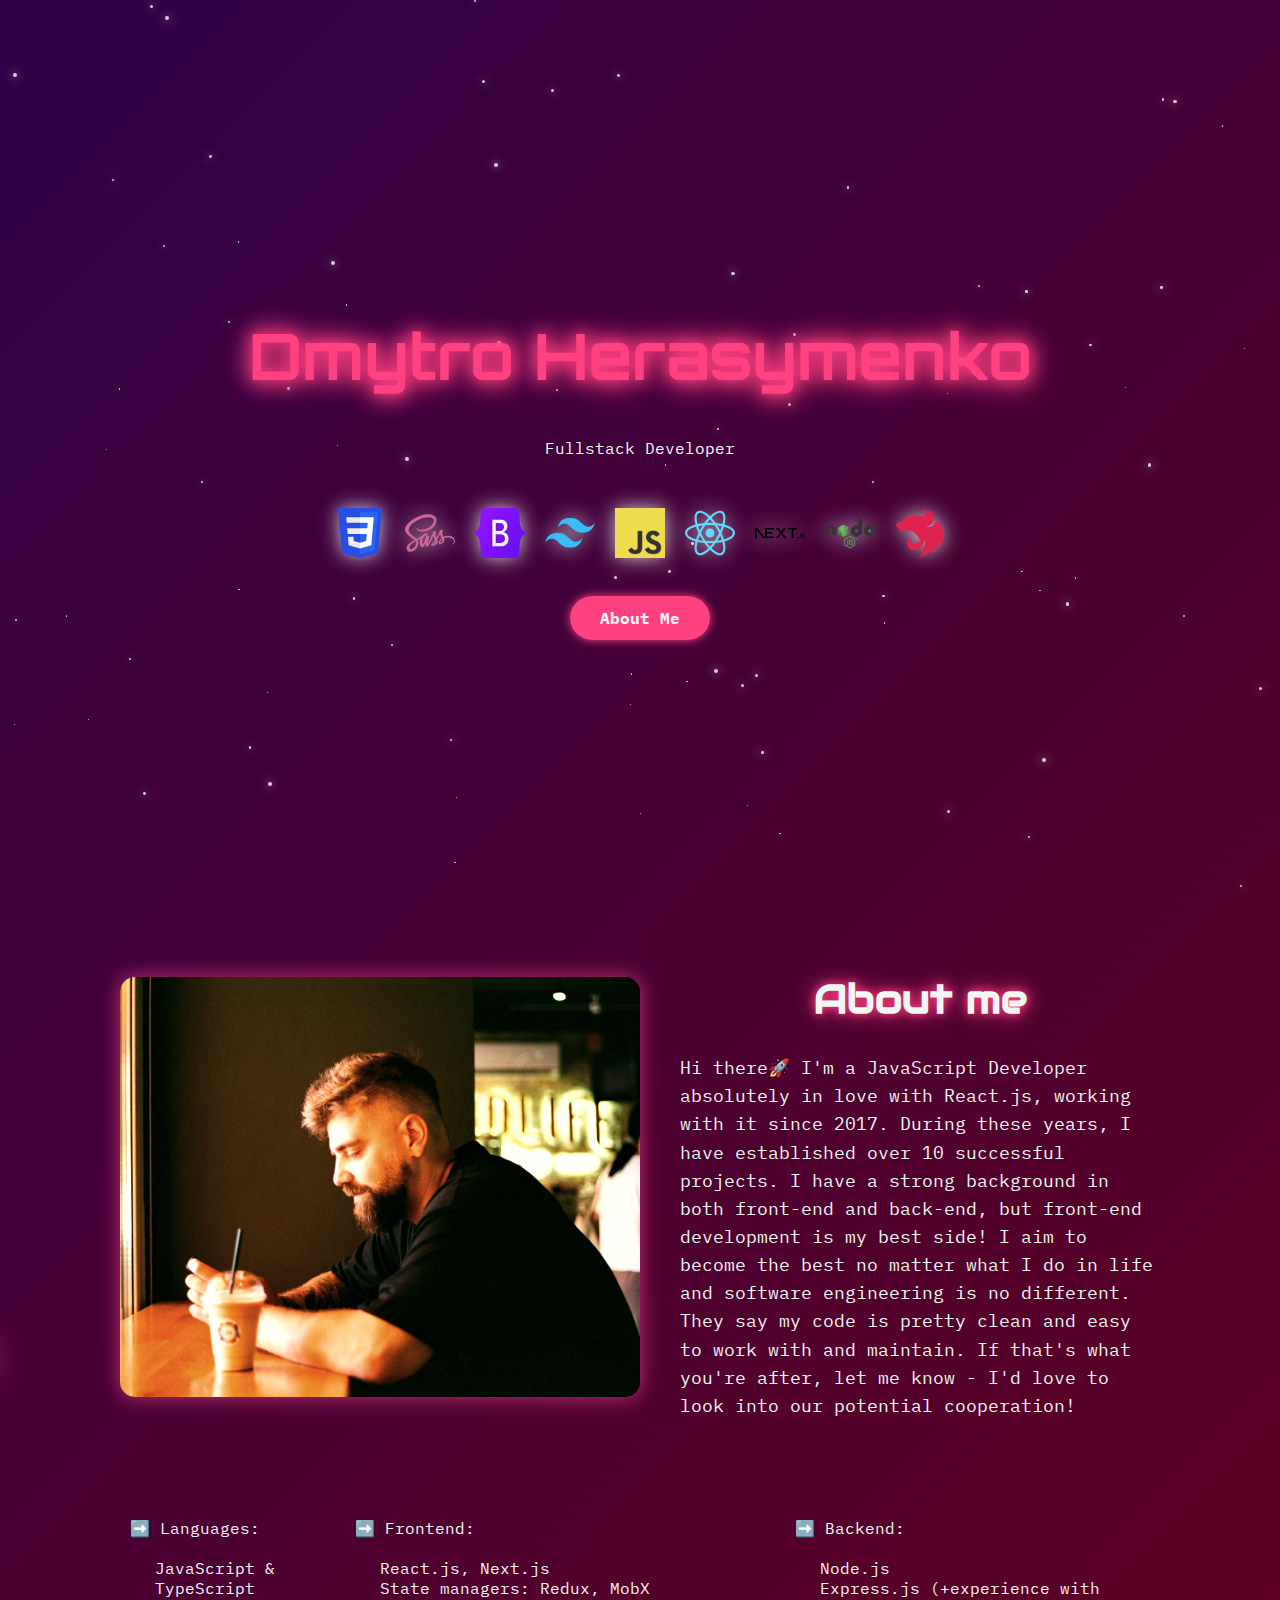
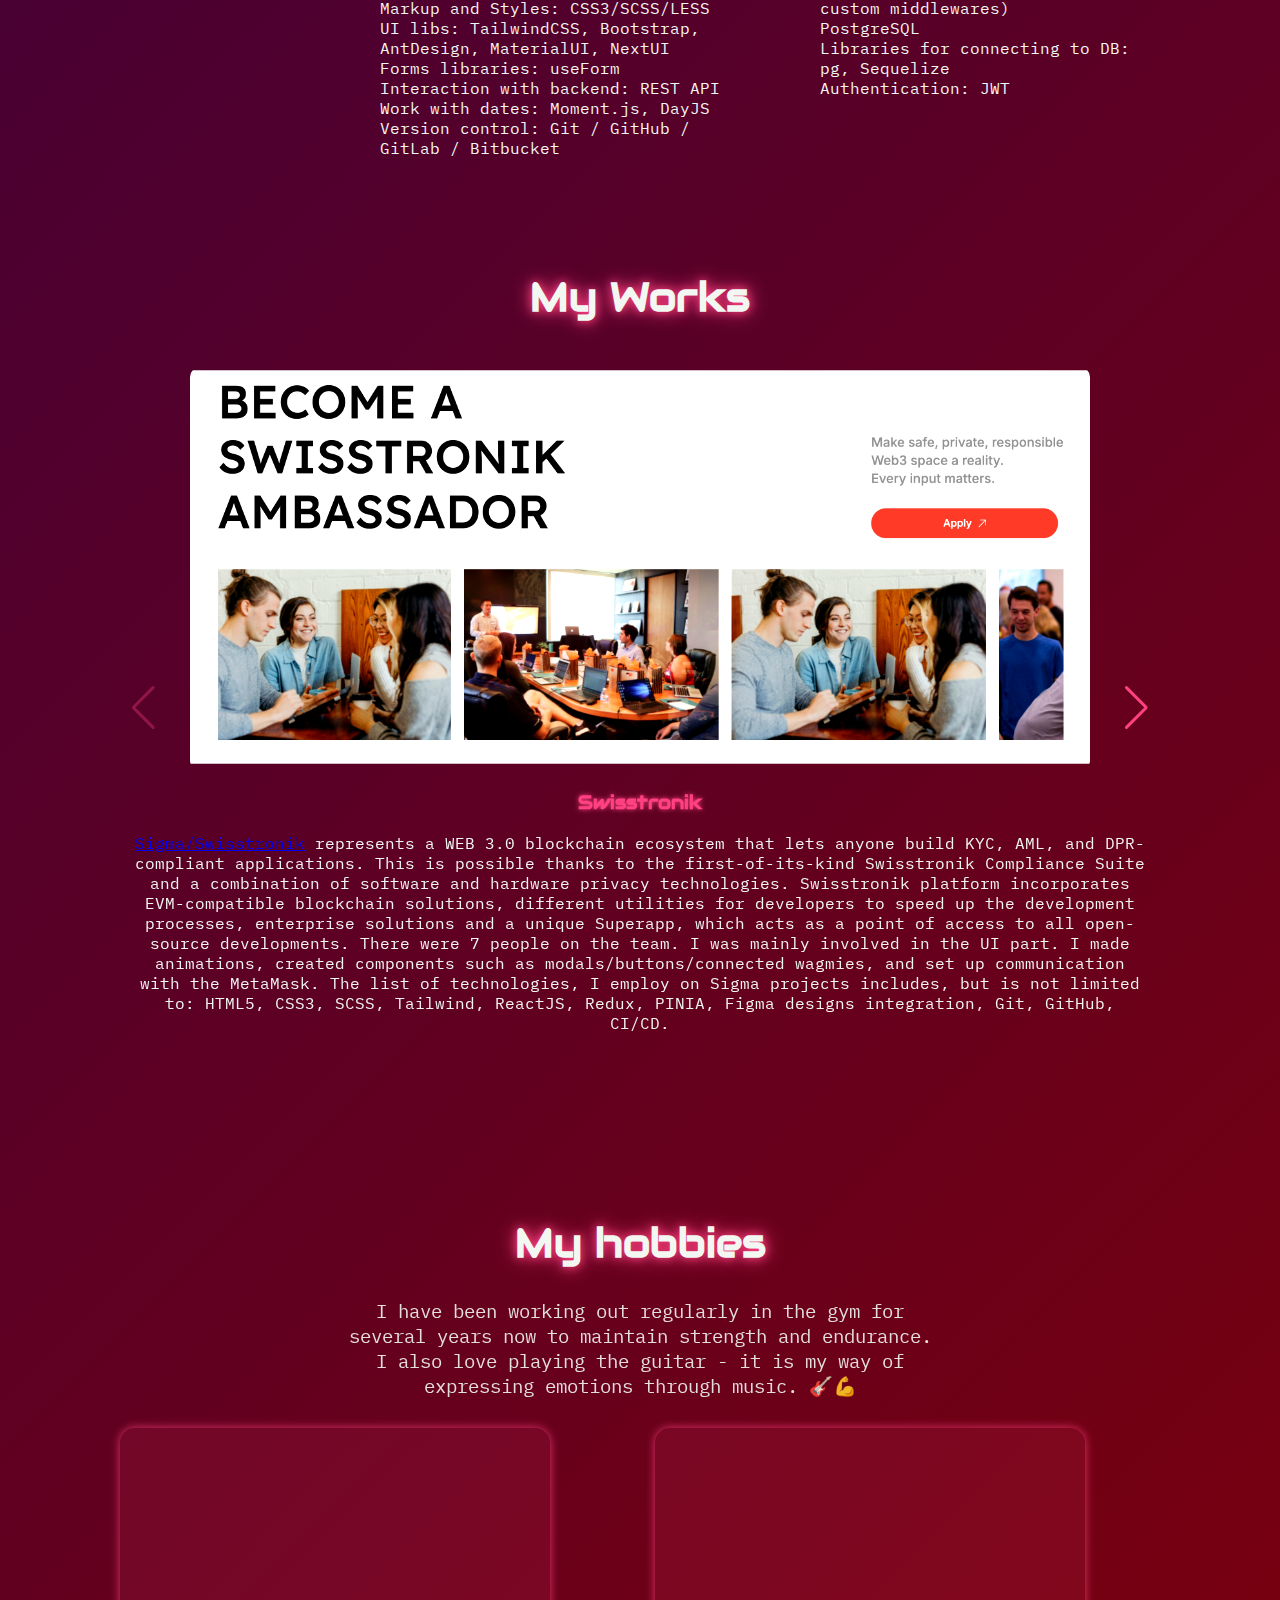
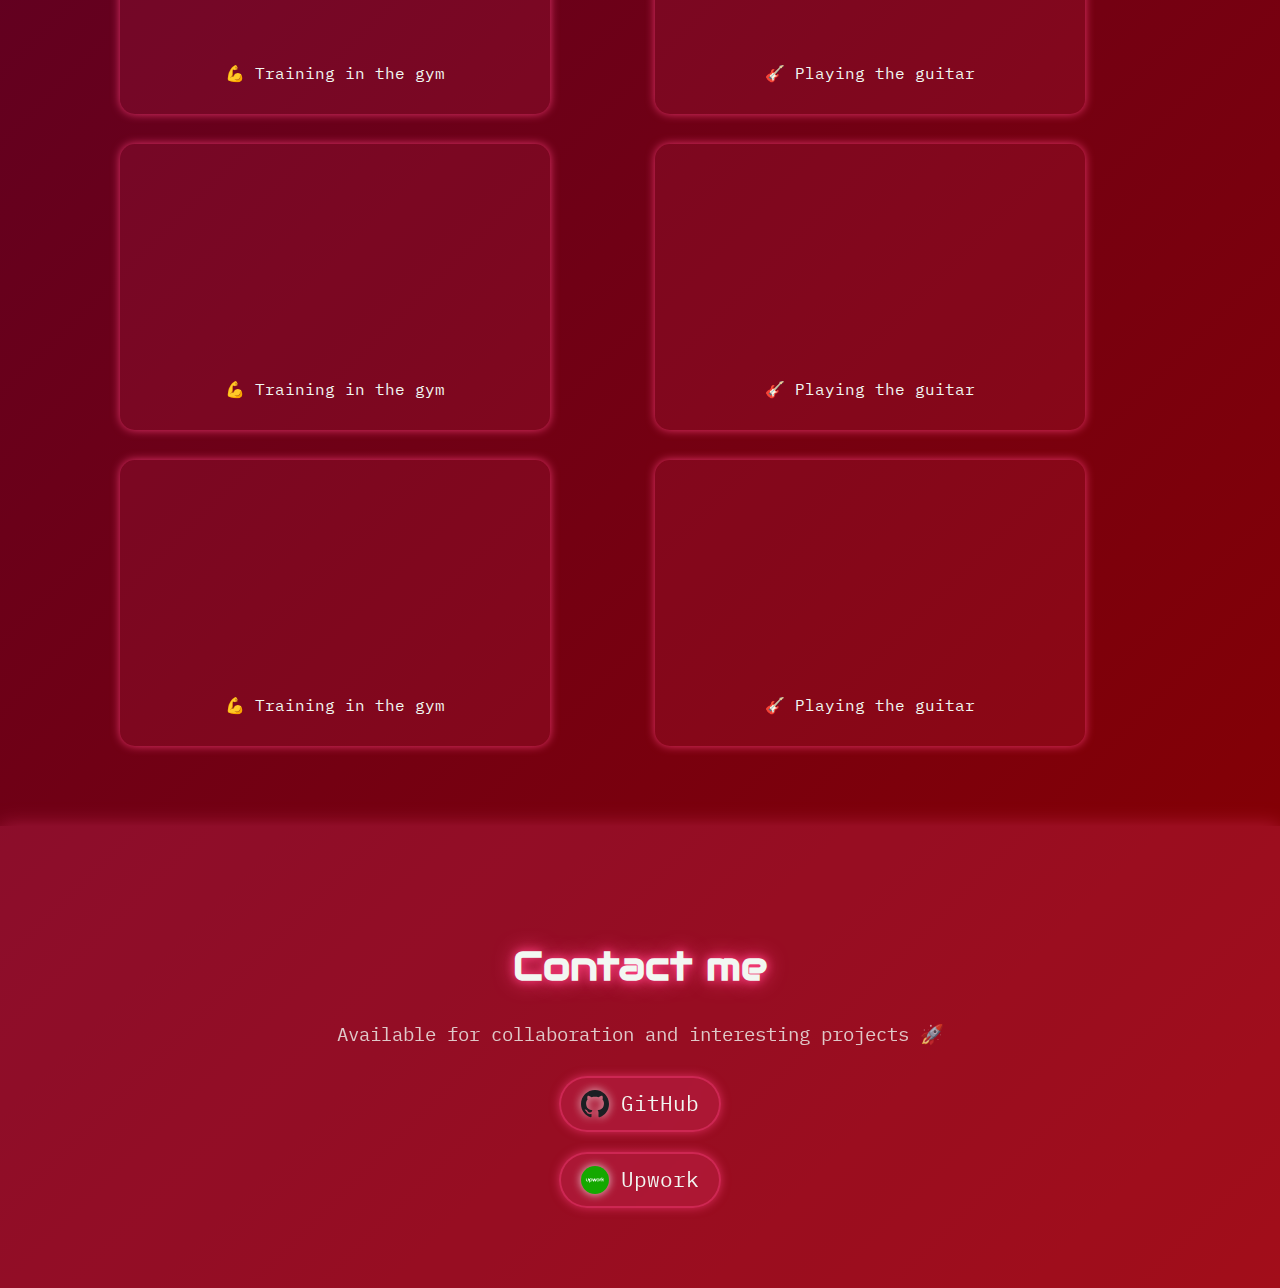
<file: index.html>
<!DOCTYPE html>
<html lang="uk">
  <head>
    <meta charset="UTF-8" />
    <meta name="viewport" content="width=device-width, initial-scale=1.0" />
    <title>Portfolio | Dmytro</title>
    <link rel="stylesheet" href="styles.css" />
    <link
      rel="stylesheet"
      href="https://cdn.jsdelivr.net/npm/swiper/swiper-bundle.min.css"
    />
  </head>
  <body>
    <header class="hero">
      <div class="stars"></div>
      <div class="container">
        <h1 class="title">Dmytro Herasymenko</h1>
        <p class="subtitle">Fullstack Developer</p>
        <div class="tech-icons">
          <img src="./assets/icons/CSS3_logo.svg" alt="Css" />
          <img src="./assets/icons/Sass_Logo_Color.svg" alt="Sass" />
          <img src="./assets/icons/Bootstrap_logo.svg" alt="Bootsrtrap" />
          <img src="./assets/icons/Tailwind_CSS_Logo.svg" alt="Tailwind" />
          <img src="./assets/icons/JavaScript-logo.png" alt="JS" />
          <img src="./assets/icons/React-icon.svg" alt="React" />
          <img src="./assets/icons/Nextjs-logo.svg" alt="Next.js" />
          <img src="./assets/icons/Node.js_logo.svg" alt="Node.js" />
          <img src="./assets/icons/NestJS.svg" alt="Nest.js" />
        </div>
        <a href="#about" class="btn">About Me</a>
      </div>
    </header>

    <section id="about">
      <div class="container about-container">
        <div class="about-image">
          <div class="pulse-wave"></div>
          <img
            src="./assets/img/photo.jpg"
            alt="Retro Portrait"
            class="retro-image"
          />
        </div>
        <div class="about-text">
          <h2>About me</h2>
          <p>
            Hi there🚀 I'm a JavaScript Developer absolutely in love with
            React.js, working with it since 2017. During these years, I have
            established over 10 successful projects. I have a strong background
            in both front-end and back-end, but front-end development is my best
            side! I aim to become the best no matter what I do in life and
            software engineering is no different. They say my code is pretty
            clean and easy to work with and maintain. If that's what you're
            after, let me know - I'd love to look into our potential
            cooperation!
          </p>

    
      
        </div>
      </div>
      <div class="skills">
        <div class="skill">
            <div class="skill_title"> ➡️ Languages: </div>
            <div class="info_skill"> <br />JavaScript & TypeScript     </div>
        </div>

        <div class="skill">
          <div class="skill_title">➡️ Frontend:</div>
          <div class="info_skill">
            <br /> React.js, Next.js
            <br />State managers: Redux, MobX
            <br />Markup and Styles: CSS3/SCSS/LESS
            <br />UI libs: TailwindCSS, Bootstrap, AntDesign, MaterialUI, NextUI
            <br />Forms libraries: useForm
            <br />Interaction with backend: REST API
            <br />Work with dates: Moment.js, DayJS
            <br />Version control: Git / GitHub / GitLab / Bitbucket 
        </div>
 
        </div>

        <div class="skill">
            <div class="skill_title">➡️ Backend: </div>
            <div class="info_skill"> 
                <br /> Node.js
                <br /> Express.js (+experience with custom middlewares)
                <br /> PostgreSQL
                <br /> Libraries for connecting to DB: pg, Sequelize
                <br /> Authentication: JWT    
            </div>
        </div>
      </div>
    </section>

    <section id="works">
      <div class="container">
        <h2>My Works</h2>
        <div class="swiper mainSwiper">
          <div class="swiper-wrapper">
            <!-- Swisstronik -->
            <div class="swiper-slide">
              <div class="project">
                <div class="project-slider swiper subSwiper">
                  <div class="swiper-wrapper">
                    <div class="swiper-slide">
                      <img
                        src="/assets/img/swisstronik1.png"
                        alt="Swisstronik Screenshot 1"
                      />
                    </div>
                    <div class="swiper-slide">
                      <img
                        src="/assets/img/swisstronik2.png"
                        alt="Swisstronik Screenshot 2"
                      />
                    </div>
                    <div class="swiper-slide">
                      <img
                        src="/assets/img/swisstronik3.png"
                        alt="Swisstronik Screenshot 3"
                      />
                    </div>
                  </div>
                </div>
                <div class="project-info">
                  <h3>Swisstronik</h3>
                  <p>
                    <a href="https://swisstronik.com" target="_blank">
                      Sigma/Swisstronik</a
                    >
                    represents a WEB 3.0 blockchain ecosystem that lets anyone
                    build KYC, AML, and DPR-compliant applications. This is
                    possible thanks to the first-of-its-kind Swisstronik
                    Compliance Suite and a combination of software and hardware
                    privacy technologies. Swisstronik platform incorporates
                    EVM-compatible blockchain solutions, different utilities for
                    developers to speed up the development processes, enterprise
                    solutions and a unique Superapp, which acts as a point of
                    access to all open-source developments. There were 7 people
                    on the team. I was mainly involved in the UI part. I made
                    animations, created components such as
                    modals/buttons/connected wagmies, and set up communication
                    with the MetaMask. The list of technologies, I employ on
                    Sigma projects includes, but is not limited to:
                    <!-- 
                    <div class="tech-stack">
                        <img src="assets/icons/png-clipart-html-logo-html5-logo-icons-logos-emojis-tech-companies-thumbnail.png" alt="HTML5" title="HTML5" />
                        <img src="assets/icons/CSS3_logo.svg" alt="CSS3" title="CSS3" />
                        <img src="assets/icons/Sass_Logo_Color.svg" alt="SCSS" title="SCSS" />
                        <img src="assets/icons/Tailwind_CSS_Logo.svg" alt="TailwindCSS" title="TailwindCSS" />
                        <img src="assets/icons/React-icon.svg" alt="ReactJS" title="ReactJS" />
                        <img src="assets/icons/redux.webp" alt="Redux" title="Redux" />
                        <img src="assets/icons/Octicons-mark-github.svg" alt="Git" title="Git" />
                        <img src="assets/icons/figma.png" alt="Figma" title="Figma" />
                      </div> -->

                    HTML5, CSS3, SCSS, Tailwind, ReactJS, Redux, PINIA, Figma
                    designs integration, Git, GitHub, CI/CD.
                  </p>
                </div>
              </div>
            </div>

            <!-- Arincen -->
            <div class="swiper-slide">
              <div class="project">
                <div class="project-slider swiper subSwiper">
                  <div class="swiper-wrapper">
                    <div class="swiper-slide">
                      <img
                        src="/assets/img/arincen1.jpg"
                        alt="Swisstronik Screenshot 1"
                      />
                    </div>
                    <div class="swiper-slide">
                      <img
                        src="/assets/img/arincen2.jpg"
                        alt="Swisstronik Screenshot 2"
                      />
                    </div>
                  </div>
                </div>
                <div class="project-info">
                  <h3>Arincen</h3>
                  <p>
                    <a href="https://arincen.com" target="_blank"> Arincen</a>
                    Arincen is a cryptocurrency marketplace and news aggregator.
                    I've implemented the front end with
                    ReactJS/Redux/TailwindCSS and stayed with the team to build
                    new features and support the solution. Optimized the project
                    speed. I was setting up the rtl:ltr. I was engaged in the
                    layout and optimization of the project. Rewrote the styles
                    and layout of the application on the TailwindCSS.
                  </p>
                </div>
              </div>
            </div>

            <!-- Kavap -->
            <div class="swiper-slide">
              <div class="project">
                <div class="project-slider swiper subSwiper">
                  <div class="swiper-wrapper">
                    <div class="swiper-slide">
                      <img
                        src="/assets/img/kavaap1.png"
                        alt="kavaap Screenshot 1"
                      />
                    </div>
                    <div class="swiper-slide">
                      <img
                        src="/assets/img/kavaap2.png"
                        alt="kavaap Screenshot 2"
                      />
                    </div>
                    <div class="swiper-slide">
                      <img
                        src="/assets/img/kavaap3.png"
                        alt="kavaap Screenshot 3"
                      />
                    </div>
                    <div class="swiper-slide">
                      <img
                        src="/assets/img/kavaap4.png"
                        alt="kavaap Screenshot 4"
                      />
                    </div>
                  </div>
                </div>
                <div class="project-info">
                  <h3>Kavapp</h3>
                  <p>
                    <a href="https://kavapp.com" target="_blank"> Kavapp</a>
                    I developed front-end and business logic for the admin panel
                    using React. I used: MaterialUI, Axios — to communicate with
                    the server side, recharts — for building dynamic graphs,
                    react-export-excel - for exporting Excel data on the client
                    side, Redux, Git For the layout web page, I used Bootstrap.
                    Writing front-end and business logic for the admin panel. I
                    used Axios — to communicate with the server side, and charts
                    — for building dynamic graphs.
                  </p>
                </div>
              </div>
            </div>

            <!-- Edu tech -->
            <div class="swiper-slide">
              <div class="project">
                <div class="project-slider swiper subSwiper">
                  <div class="swiper-wrapper">
                    <div class="swiper-slide">
                      <img
                        src="/assets/img/edu_tech/Screenshot_1.png"
                        alt="Edu Tech 1"
                      />
                    </div>
                    <div class="swiper-slide">
                      <img
                        src="/assets/img/edu_tech/Screenshot_2.png"
                        alt="Edu Tech 2"
                      />
                    </div>
                    <div class="swiper-slide">
                      <img
                        src="/assets/img/edu_tech/Screenshot_3.png"
                        alt="Edu Tech 3"
                      />
                    </div>
                    <div class="swiper-slide">
                      <img
                        src="/assets/img/edu_tech/Screenshot_4.png"
                        alt="Edu Tech 4"
                      />
                    </div>
                    <div class="swiper-slide">
                      <img
                        src="/assets/img/edu_tech/Screenshot_5.png"
                        alt="Edu Tech 5"
                      />
                    </div>
                    <div class="swiper-slide">
                      <img
                        src="/assets/img/edu_tech/Screenshot_6.png"
                        alt="Edu Tech 6"
                      />
                    </div>
                    <div class="swiper-slide">
                      <img
                        src="/assets/img/edu_tech/Screenshot_7.png"
                        alt="Edu Tech 7"
                      />
                    </div>
                  </div>
                </div>
                <div class="project-info">
                  <h3>Edu Tech</h3>
                  <p>
                    Edu Tech is a learning platform for programming courses that
                    I built from scratch. In this project, I developed custom
                    tables and modal windows, implemented a role system with
                    access control, and integrated WebSockets for real-time
                    communication. I used Next.js 14 with App Router and i18n
                    for multilingual support, along with Redux Toolkit for state
                    management. The interface was styled with Tailwind CSS, and
                    I incorporated a WYSIWYG editor for content editing. The
                    entire system was designed to be fast, flexible, and secure,
                    ensuring a seamless learning experience.
                  </p>
                </div>
              </div>
            </div>

              <!-- Teamgeist -->
              <div class="swiper-slide">
                <div class="project">
                  <div class="project-slider swiper subSwiper">
                    <div class="swiper-wrapper">
                      <div class="swiper-slide">
                        <img
                          src="/assets/img/teamgeist_1.png"
                          alt="Teamgeist 1"
                        />
                      </div>
                      <div class="swiper-slide">
                        <img
                          src="/assets/img/teamgeist_2.png"
                          alt="Teamgeist 2"
                        />
                      </div>
                      <div class="swiper-slide">
                        <img
                          src="/assets/img/teamgeist_3.png"
                          alt="Teamgeist 3"
                        />
                      </div>
              
                    </div>
                  </div>
                  <div class="project-info">
                    <h3>Teamgeist</h3>
                    <p>
                        - connected and worked with Mobx
                        - created a calendar and image gallery 
                        - set up routing
                        - worked with translation through the i18next library
                        - validated forms through the Formik library
                        - used the styling of the NextUI library
                    </p>
                  </div>
                </div>
              </div>
          </div>
          <div class="swiper-button-next"></div>
          <div class="swiper-button-prev"></div>
        </div>
      </div>
    </section>

    <section id="hobbies">
      <div class="container">
        <h2>My hobbies</h2>
        <p class="hobby-description">
          I have been working out regularly in the gym for several years now to
          maintain strength and endurance. I also love playing the guitar - it
          is my way of expressing emotions through music. 🎸💪
        </p>
        <div class="hobby-grid">
          <div class="hobby-item">
            <iframe
              src="https://drive.google.com/file/d/1HbAIJKoKnNWERsU7sYHfZNtjn-fZLfrV/preview"
            ></iframe>
            <p>💪 Training in the gym</p>
          </div>

          <div class="hobby-item">
            <iframe
              src="https://drive.google.com/file/d/1EYGMU4kSYWZguRowsjWdKLWxf_XzoyVf/preview"
            ></iframe>
            <p>🎸 Playing the guitar</p>
          </div>

          <div class="hobby-item">
            <iframe
              src="https://drive.google.com/file/d/1ol410AAihaZ7gAMiKFPy9eDa956eXNH2/preview"
            ></iframe>
            <p>💪 Training in the gym</p>
          </div>

          <div class="hobby-item">
            <iframe
              src="https://drive.google.com/file/d/1V4scWhuxAyCWUwjBf6Duyk8BqqRVXRlh/preview"
            ></iframe>
            <p>🎸 Playing the guitar</p>
          </div>

          <div class="hobby-item">
            <iframe
              src="https://drive.google.com/file/d/1gBbZqVq-U9iXxRGPPSUDlprqYdNsVM-H/preview"
            ></iframe>
            <p>💪 Training in the gym</p>
          </div>

          <div class="hobby-item">
            <iframe
              src="https://drive.google.com/file/d/1IdfwXxcO2djjcxm9TuUYsFQuXu8_t35J/preview"
            ></iframe>
            <p>🎸 Playing the guitar</p>
          </div>
        </div>
      </div>
    </section>

    <section id="contact">
      <div class="container">
        <h2>Contact me</h2>
        <p class="contact-subtitle">
          Available for collaboration and interesting projects 🚀
        </p>
        <div class="contact-links">
          <a
            href="https://github.com/mygithub"
            class="contact-item"
            target="_blank"
          >
            <img src="./assets/icons/Octicons-mark-github.svg" alt="GitHub" />
            GitHub
          </a>

          <a
            href="https://www.upwork.com/freelancers/~016072af00b5149215"
            class="contact-item"
            target="_blank"
          >
            <img src="./assets/icons/upwork.svg" alt="Upwork" />
            Upwork
          </a>
        </div>
      </div>
    </section>

    <script src="https://cdn.jsdelivr.net/npm/swiper/swiper-bundle.min.js"></script>
    <script src="script.js"></script>
  </body>
</html>
</file>
<file: styles.css>
@import url('https://fonts.googleapis.com/css2?family=Orbitron:wght@400;700&family=Audiowide&display=swap');
@import url('https://fonts.googleapis.com/css2?family=IBM+Plex+Mono:wght@400;700&display=swap');

:root {
    /* Основні кольори */
    --primary-color: #FF4081;
    --primary-shadow: rgba(255, 64, 129, 0.8);
    --primary-shadow-intense: rgba(255, 64, 129, 1);

    /* Фонові кольори */
    --background-start: #300047;
    --background-end: #8B0000;
    --background-gradient: linear-gradient(135deg, var(--background-start), var(--background-end));

    /* Текст */
    --text-color: #f2f7f2;

    /* Тіні */
    --box-shadow-color: rgba(255, 64, 129, 0.6);
    --blur-background: rgba(255, 64, 129, 0.2);
    --border-color: rgba(255, 64, 129, 0.4);

    /* Хвиля */
    --pulse-color: rgba(255, 64, 129, 0.8);
    --pulse-shadow: rgba(255, 64, 129, 1);

    /* Кольори кнопок */
    --button-background: var(--primary-color);
    --button-shadow: 0 0 10px var(--primary-color);

    /* Колір для технологічних іконок */
    --icon-shadow: rgba(255, 255, 255, 0.8);
    --icon-hover-shadow: rgba(255, 64, 129, 0.9);
}



body {
    font-family: 'IBM Plex Mono', monospace;
    margin: 0;
    padding: 0;
    background: var(--background-gradient);
    color: var(--text-color);
    overflow-x: hidden;
}

h1,
h2,
h3,
h4,
h5,
h6 {
    font-family: 'Audiowide', cursive;
}

h2 {
    text-align: center;
    font-size: 2.5rem;
    margin-bottom: 30px;
    text-shadow: 0 0 10px var(--primary-color), 0 0 20px var(--primary-color);
}

.hero {
    height: 100vh;
    display: flex;
    align-items: center;
    justify-content: center;
    flex-direction: column;
    text-align: center;
    position: relative;
    overflow: hidden;
}

.stars {
    position: absolute;
    width: 100%;
    height: 100%;
    top: 0;
    left: 0;
    overflow: hidden;
    z-index: 0;
    pointer-events: none;
}

.star {
    position: absolute;
    background: rgba(255, 255, 255, 0.8);
    width: 2px;
    height: 2px;
    border-radius: 50%;
    box-shadow: 0 0 10px rgba(255, 255, 255, 0.9);
    animation: twinkle 4s infinite alternate ease-in-out, moveStars 8s linear infinite;
}


@keyframes twinkle {
    0% {
        opacity: 0.3;
        transform: scale(1);
    }

    50% {
        opacity: 1;
        transform: scale(1.8);
    }

    100% {
        opacity: 0.3;
        transform: scale(1);
    }
}


@keyframes moveStars {
    from {
        transform: translateY(0px);
    }

    to {
        transform: translateY(-200px);
    }
}


.title {
    font-family: 'Orbitron', sans-serif;
    font-size: 4rem;
    font-weight: 700;
    color: var(--primary-color);
    text-shadow: 0 0 15px var(--primary-color), 0 0 25px var(--primary-color), 0 0 35px var(--primary-color);
    position: relative;
    z-index: 2;
    animation: neon-flicker 1.5s infinite alternate;
}

.subtitle {
    margin-bottom: 50px;
}


.tech-icons {
    display: flex;
    justify-content: center;
    margin: auto;
    gap: 20px;
    max-width: 500px;
    margin-top: 15px;
}

.tech-icons img {
    margin-bottom: 50px;
    width: 50px;
    height: auto;
    filter: drop-shadow(0 0 10px var(--icon-shadow));
    transition: transform 0.3s ease-in-out;
}

.tech-icons img:hover {
    transform: scale(1.2);
    filter: drop-shadow(0 0 20px var(--icon-hover-shadow));
}



@keyframes neon-flicker {
    0% {
        text-shadow: 0 0 15px var(--primary-color), 0 0 25px var(--primary-color);
    }

    50% {
        text-shadow: 0 0 20px var(--primary-color), 0 0 30px var(--primary-color)
    }

    100% {
        text-shadow: 0 0 15px var(--primary-color), 0 0 25px var(--primary-color);
    }
}


.btn {
    padding-top: 120px;
    padding: 12px 30px;
    background: var(--primary-color);
    color: var(--text-color);
    text-decoration: none;
    font-weight: bold;
    border-radius: 25px;
    transition: 0.3s;
    position: relative;
    z-index: 2;
    box-shadow: 0 0 10px var(--primary-color);
    animation: glow 1.5s infinite alternate;
}

.container {
    padding: 40px 120px;
}

.about-container {
    display: flex;
    align-items: center;
    justify-content: space-between;
    gap: 40px;

}

/* Контейнер about */
#about {
    position: relative;
    /* Щоб хвиля залишалася всередині */
    overflow: hidden;
    /* Запобігає виходу за межі */
}

/* Хвиля пульсу */
.pulse-wave {
    position: absolute;
    top: 50%;
    left: -10%;
    /* Починає рух всередині #about */
    width: 120px;
    height: 20px;
    background: var(--pulse-color);
    filter: blur(20px);
    box-shadow: 0 0 25px var(--pulse-shadow);
    border-radius: 50%;
    animation: pulse-move 4s linear infinite;
}

/* Анімація руху пульсу */
@keyframes pulse-move {
    0% {
        left: -10%;
        transform: scaleX(1);
        opacity: 1;
    }

    30% {
        left: 25%;
        /* Обтікає картинку */
        transform: scaleX(1.5);
    }

    60% {
        left: 60%;
        /* Проходить по тексту */
        transform: scaleX(1.2);
        opacity: 0;
    }

    100% {
        left: 100%;
        /* Виходить за межі контейнера */
        opacity: 0;
    }
}


.about-image img {
    width: 520px;
    height: 420px;
    border-radius: 15px;
    object-fit: cover;
    /* filter: contrast(1.2) brightness(0.9) saturate(1.5) hue-rotate(-15deg); */
    box-shadow: 0 0 20px var(--primary-shadow);
    animation: glow 2s infinite alternate;
    /* transition: transform 0.3s ease-in-out; */
}

/* .about-image img:hover {
    transform: scale(1.05);
} */

.about-text {
    max-width: 550px;
    text-align: left;
    color: var(--text-color);
}


.about-text p {
    font-size: 1.1rem;
    line-height: 1.6;
}

.skills {
    display: flex;
    gap: 30px;
    justify-content: space-between;
    padding: 40px 120px;
}

.skill {
    max-width: 400px;
    text-align: left;
    margin-left: 10px;
}

.skill_title {
    text-align: left;
    
}

.info_skill {
    margin-left: 25px;
}

.retro-image {
    width: 700px;
    height: auto;
    filter: contrast(1.2) saturate(1.4) sepia(0.3);
    border-radius: 10px;
    box-shadow: 0 0 15px rgba(255, 64, 129, 0.8);
}

.project {

    padding: 15px;
    border-radius: 15px;
    transition: transform 0.3s ease-in-out;
    text-align: center;
}



.project-slider {
    width: 100%;
    max-width: 900px;
    max-height: 900px;
    margin: 0 auto;
    border-radius: 10px;
    overflow: hidden;
}

.project-slider img {
    width: 100%;
    border-radius: 10px;
    transform: scale(1.03);
    object-fit: contain; 
}


.project-info {
    text-align: center;
    margin-top: 15px;
}

.project-info h3 {
    font-size: 1.2rem;
    color: var(--primary-color);
    text-shadow: 0 0 5px var(--primary-color);
}

.swiper {
    position: relative;
    padding-bottom: 50px;
}




.swiper-button-next,
.swiper-button-prev {
    color: var(--primary-color) !important;

}



.swiper-slide img {
    width: 100%;
    height: 400px;
    border-radius: 10px;
    filter: contrast(1.2) saturate(1.3);

}

.swiper-slide {
    overflow: visible !important;
    height: 400px;
}

.swiper-slide:hover {
    transform: scale(1.05);
}


.swiper-button-next,
.swiper-button-prev {
    color: var(--primary-color) !important;
}

.tech-stack {
    display: flex;
    flex-wrap: wrap;
    justify-content: center;
    gap: 12px;
    /* Відстань між іконками */
    padding: 10px;
}

.tech-stack img {
    width: 50px;
    /* Оптимальний розмір для мобільних */
    height: auto;
    transition: transform 0.3s ease-in-out;
    filter: drop-shadow(0 0 5px rgba(255, 255, 255, 0.6));
}

.tech-stack img:hover {
    transform: scale(1.2);
    filter: drop-shadow(0 0 10px rgba(255, 64, 129, 0.9));
}

#hobbies {
    padding: 40px 0;
    text-align: center;
    /* background: linear-gradient(135deg, #2a003d, #710000); */
    color: var(--text-color);
}



.hobby-description {
    font-size: 1.2rem;
    max-width: 600px;
    margin: 0 auto 30px;
    color: var(--text-color);
    opacity: 0.9;
}

.hobby-grid {
    display: grid;
    grid-template-columns: repeat(auto-fit, minmax(350px, 1fr));
    /* Автоматична адаптація */
    gap: 30px;
    justify-content: center;
    max-width: 1200px;
    margin: 0 auto;
}

.hobby-item video {
    width: 100%;
    border-radius: 10px;
}

iframe {
    width: 100%;
    height: 200px; 
    border-radius: 10px; 
    border: none; 
  }

.hobby-item {
    background: rgba(255, 64, 129, 0.1);
    border-radius: 15px;
    padding: 15px;
    box-shadow: 0 0 10px rgba(255, 64, 129, 0.8);
    transition: transform 0.3s ease-in-out;
    max-width: 400px;
    text-align: center;
}

.hobby-item:hover {
    transform: scale(1.05);
}


.hobby-item video {
    width: 100%;
    border-radius: 10px;
    box-shadow: 0 0 15px rgba(255, 64, 129, 0.6);
}

#contact {
    text-align: center;
    padding: 40px 20px;
    box-shadow: 0 0 20px rgba(255, 64, 129, 0.4);
    max-width: 1700px;
    position: relative;
    overflow: hidden;
    background: rgba(255, 64, 129, 0.2);
}



@keyframes glow-title {
    0% {
        text-shadow: 0 0 10px #FF4081, 0 0 20px #FF1053;
    }

    100% {
        text-shadow: 0 0 15px #FF1053, 0 0 25px #FF4081;
    }
}

.contact-subtitle {
    font-size: 1.2rem;
    color: var(--text-color);
    margin-bottom: 30px;
    opacity: 0.8;
}


.contact-links {
    display: flex;
    flex-direction: column;
    align-items: center;
    gap: 20px;
}

.contact-item {
    display: flex;
    align-items: center;
    gap: 12px;
    font-size: 1.3rem;
    color: var(--text-color);
    text-decoration: none;
    padding: 12px 20px;
    border-radius: 30px;
    transition: 0.3s ease-in-out;
    box-shadow: 0 0 10px var(--box-shadow-color);
    background: var(--blur-background);
    backdrop-filter: blur(8px);
    border: 2px solid var(--border-color);
    position: relative;
    overflow: hidden;
}

.contact-item:hover {
    color: var(--primary-color);
    background: rgba(255, 64, 129, 0.3);
    box-shadow: 0 0 20px var(--primary-shadow-intense);
    transform: scale(1.05);
}

.contact-item img {
    width: 28px;
    height: 28px;
    filter: drop-shadow(0 0 5px rgba(255, 255, 255, 0.8));
    transition: transform 0.3s;
}

.contact-item:hover img {
    transform: scale(1.2);
}




@keyframes glow {
    0% {
        box-shadow: 0 0 5px #FF4081, 0 0 10px #FF4081;
    }

    100% {
        box-shadow: 0 0 15px #FF1053, 0 0 25px #FF1053;
    }
}



@media (max-width: 1024px) {
    .container {
        padding: 40px 60px;
    }

    .hero {
        height: 90vh;
    }

    .title {
        font-size: 3rem;
    }

    .tech-icons {
        gap: 15px;
    }

    .about-container {
        flex-direction: column;
        text-align: center;
    }

    .about-image img {
        width: 320px;
        height: 320px;
    }

    .about-text {
        max-width: 100%;
    }

    .swiper-slide img {
        width: 90%;
    }

    .hobby-grid {
        grid-template-columns: repeat(2, 1fr);
        /* 2 відео в ряд */
    }

    .contact-links {
        gap: 15px;
    }


}

@media (max-width: 768px) {
    .container {
        padding: 30px;
    }

    .hero {
        height: 85vh;
    }

    .title {
        font-size: 2.5rem;
    }

    .subtitle {
        font-size: 1.2rem;
    }



    .tech-icons img {
        width: 40px;
    }

    .tech-stack {
        gap: 6px;
    }

    .tech-stack img {
        width: 35px;
        /* Ще компактніше для малих екранів */
    }

    .about-container {
        flex-direction: column;
        text-align: center;
    }

    .about-image img {
        width: 280px;
        height: 280px;
    }

    .about-text h2 {
        font-size: 2rem;
    }

    .about-text p {
        font-size: 1rem;
    }

    .swiper-slide img {
        width: 100%;
    }

    .hobby-grid {
        grid-template-columns: repeat(1, 1fr);
        /* 1 відео в ряд */
    }

    .contact-links {
        flex-direction: column;
        align-items: center;
    }

    .contact-item {
        width: 100%;
        text-align: center;
    }
}


@media (max-width: 480px) {
    .container {
        padding: 20px;
    }

    .hero {
        height: 80vh;
    }

    .title {
        font-size: 2rem;
    }

    .subtitle {
        font-size: 1rem;
    }
    .tech-icons {
        max-width: 250px;
        gap: 7px;
    }

    .tech-icons img {
        width: 20px;
    }

    .about-image img {
        width: 240px;
        height: 240px;
    }

    .about-text h2 {
        font-size: 1.8rem;
    }

    .about-text p {
        font-size: 0.9rem;
    }

    .swiper-slide img {
        width: 100%;
    }

    .hobby-grid {
        grid-template-columns: repeat(1, 1fr);
    }

    .contact-item {
        font-size: 1rem;
    }

    .tech-stack {
        gap: 6px;
    }

    .tech-stack img {
        width: 35px;
        /* Ще компактніше для малих екранів */
    }

    .skills {
        display: flex;
        flex-direction: column;
        gap: 10px;
padding: 0;
    }
}
</file>
